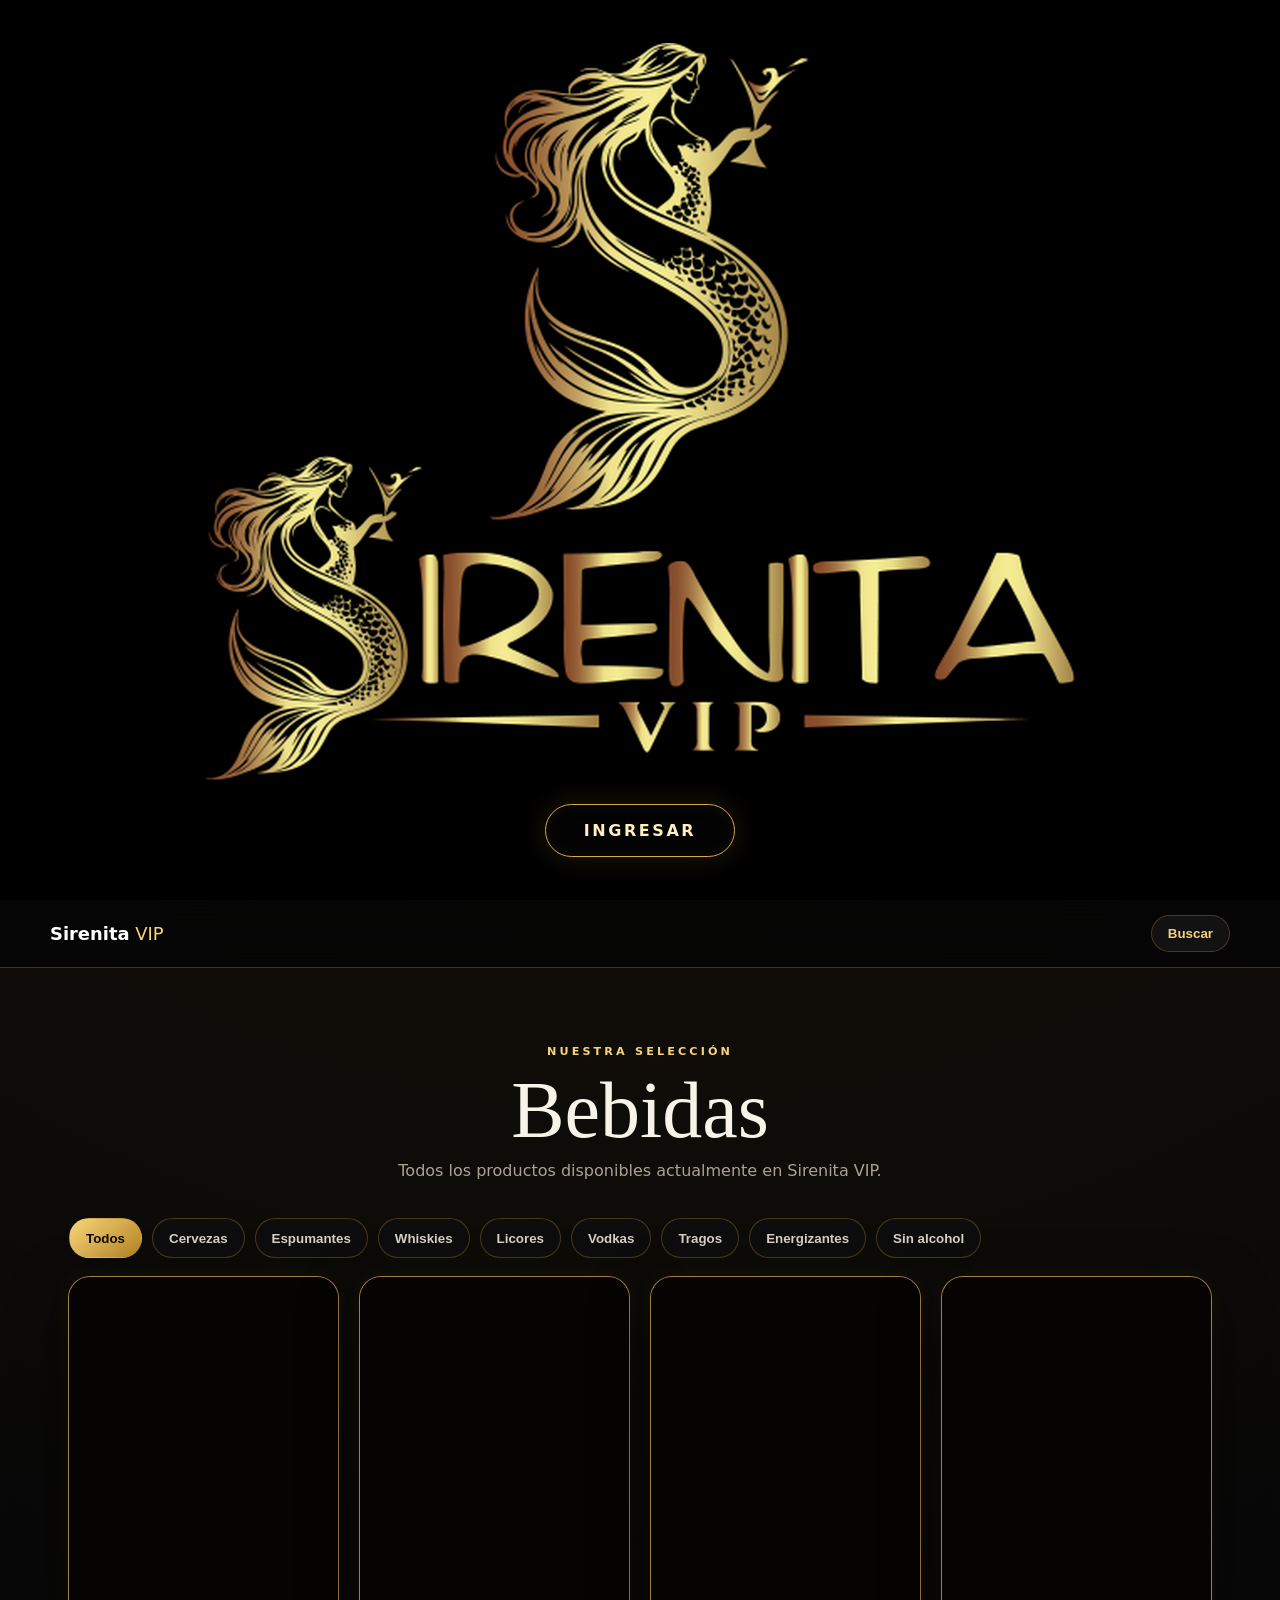
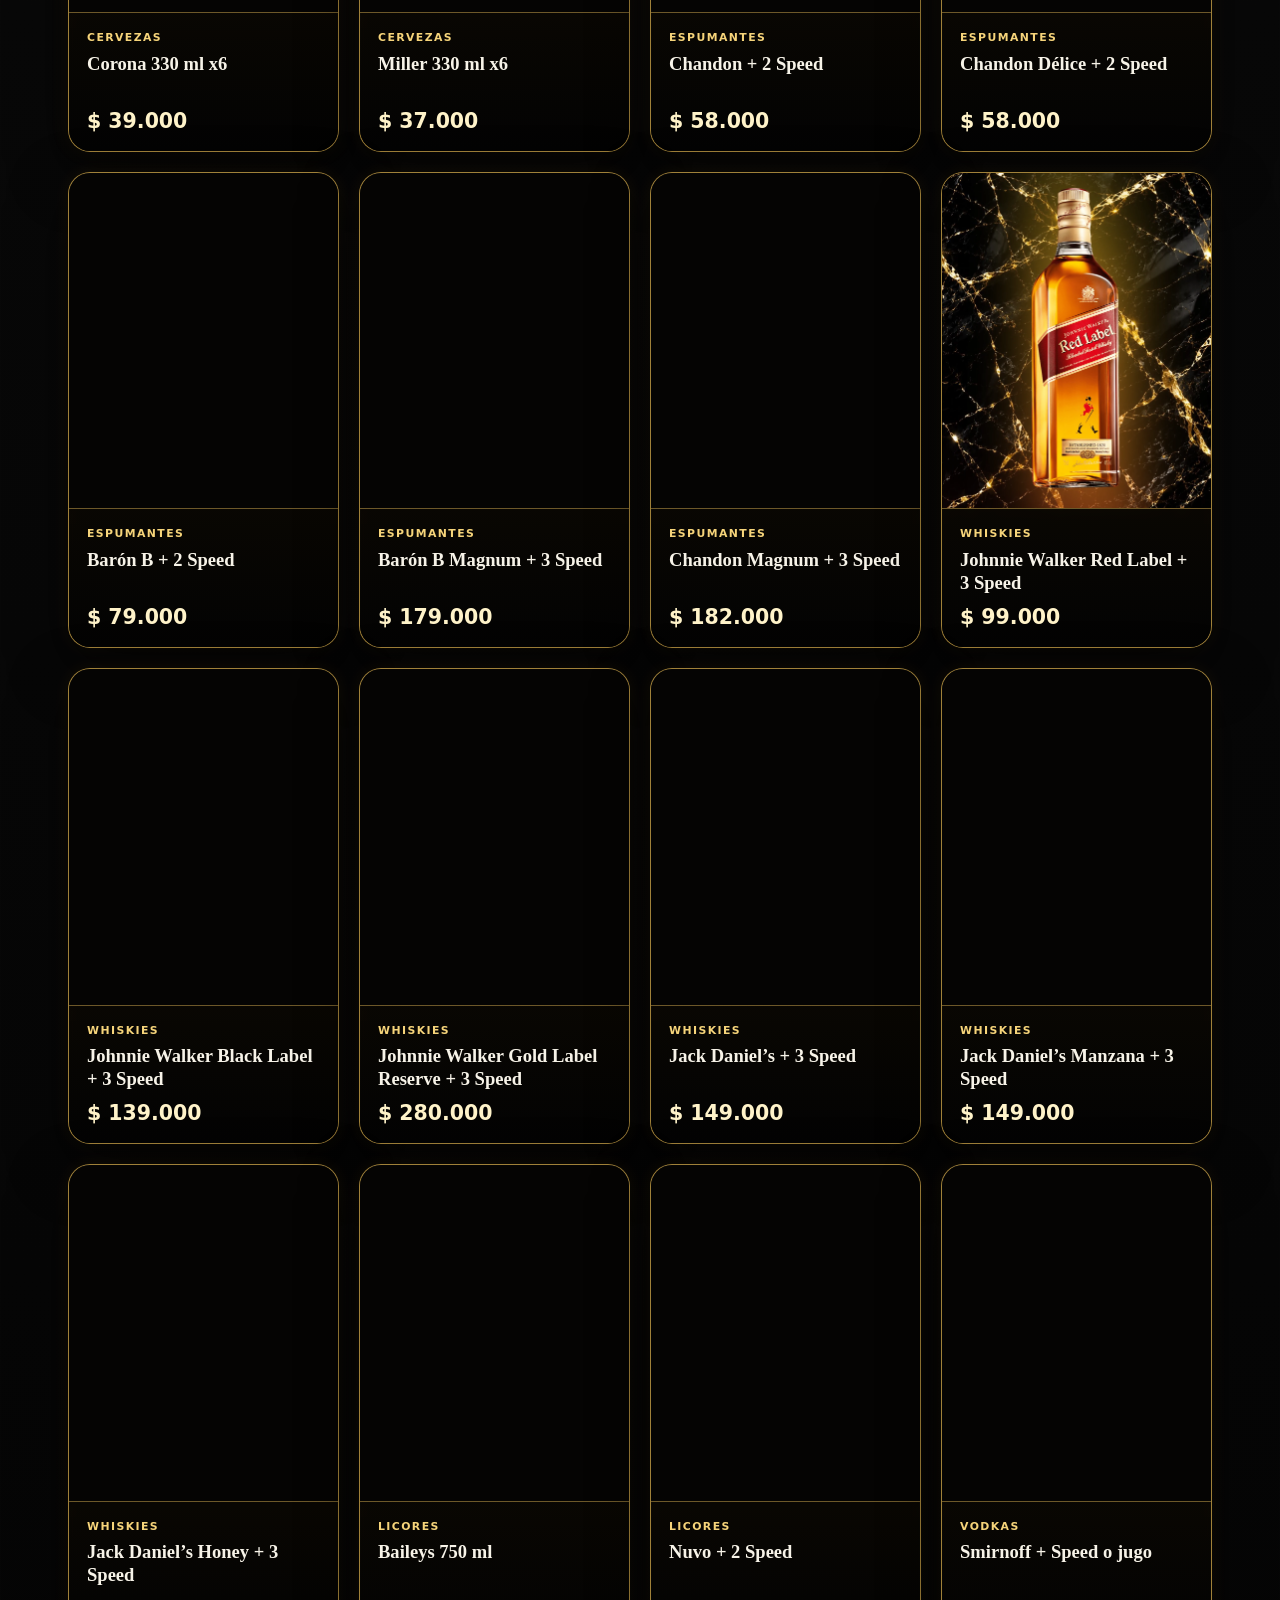
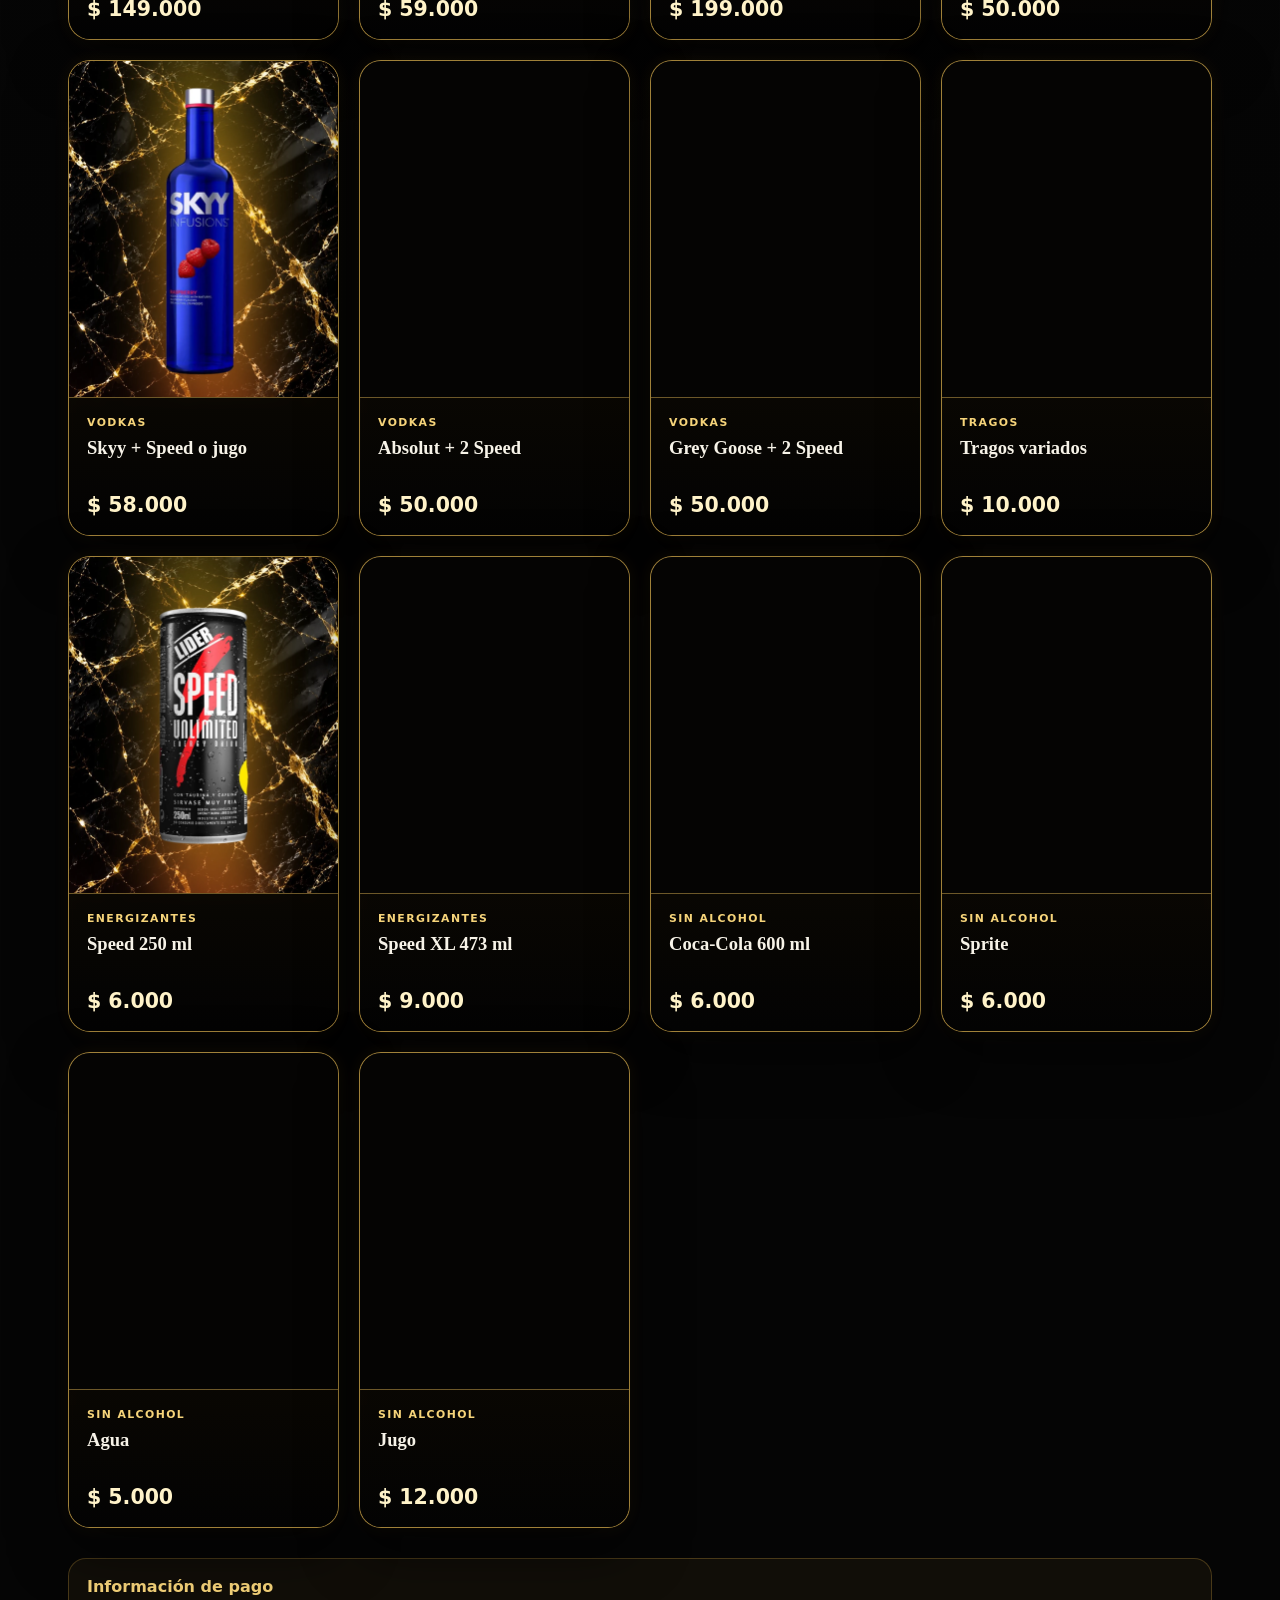
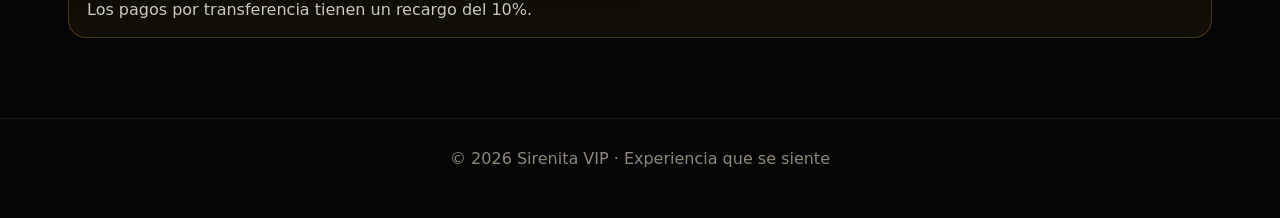
<file: index.html>
<!doctype html>
<html lang="es-AR">
<head>
  <meta charset="utf-8">
  <meta name="viewport" content="width=device-width,initial-scale=1,viewport-fit=cover">
  <meta name="theme-color" content="#050505">
  <meta name="description" content="Carta digital de bebidas de Sirenita VIP.">
  <title>Sirenita VIP — Carta de bebidas</title>
  <link rel="preload" href="assets/logo-oficial.png" as="image">
  <link rel="manifest" href="manifest.webmanifest">
  <link rel="stylesheet" href="styles.css">
  <link rel="stylesheet" href="premium.css?v=11">
  <link rel="stylesheet" href="premium-flat.css?v=11">
  <link rel="stylesheet" href="welcome.css?v=11">
</head>
<body>
  <section class="hero" id="inicio" aria-label="Bienvenida a Sirenita VIP">
    <div class="hero-glow" aria-hidden="true"></div>
    <img class="hero-logo" src="assets/logo-oficial.png" width="1557" height="1320" alt="Sirenita VIP">
    <a class="cta" href="#carta">INGRESAR</a>
  </section>

  <header class="sticky">
    <a class="brand" href="#inicio"><b>Sirenita</b> <em>VIP</em></a>
    <button id="searchBtn" type="button" aria-label="Buscar bebida">Buscar</button>
  </header>

  <main id="carta">
    <div class="intro">
      <span>NUESTRA SELECCIÓN</span>
      <h2>Bebidas</h2>
      <p>Todos los productos disponibles actualmente en Sirenita VIP.</p>
    </div>
    <div id="filters" class="filters" aria-label="Categorías"></div>
    <div id="products" class="grid" aria-live="polite"></div>
    <aside class="notice">
      <strong>Información de pago</strong>
      <span>Los pagos por transferencia tienen un recargo del 10%.</span>
    </aside>
  </main>

  <footer>© 2026 Sirenita VIP · Experiencia que se siente</footer>

  <div class="search" id="search" aria-hidden="true">
    <div class="search-box">
      <label for="q">Buscar bebida</label>
      <input id="q" type="search" autocomplete="off" placeholder="Ej.: Jack Daniel’s, Corona…">
      <button id="closeSearch" type="button">Cerrar</button>
    </div>
  </div>

  <script src="app.js?v=11"></script>
</body>
</html>
</file>
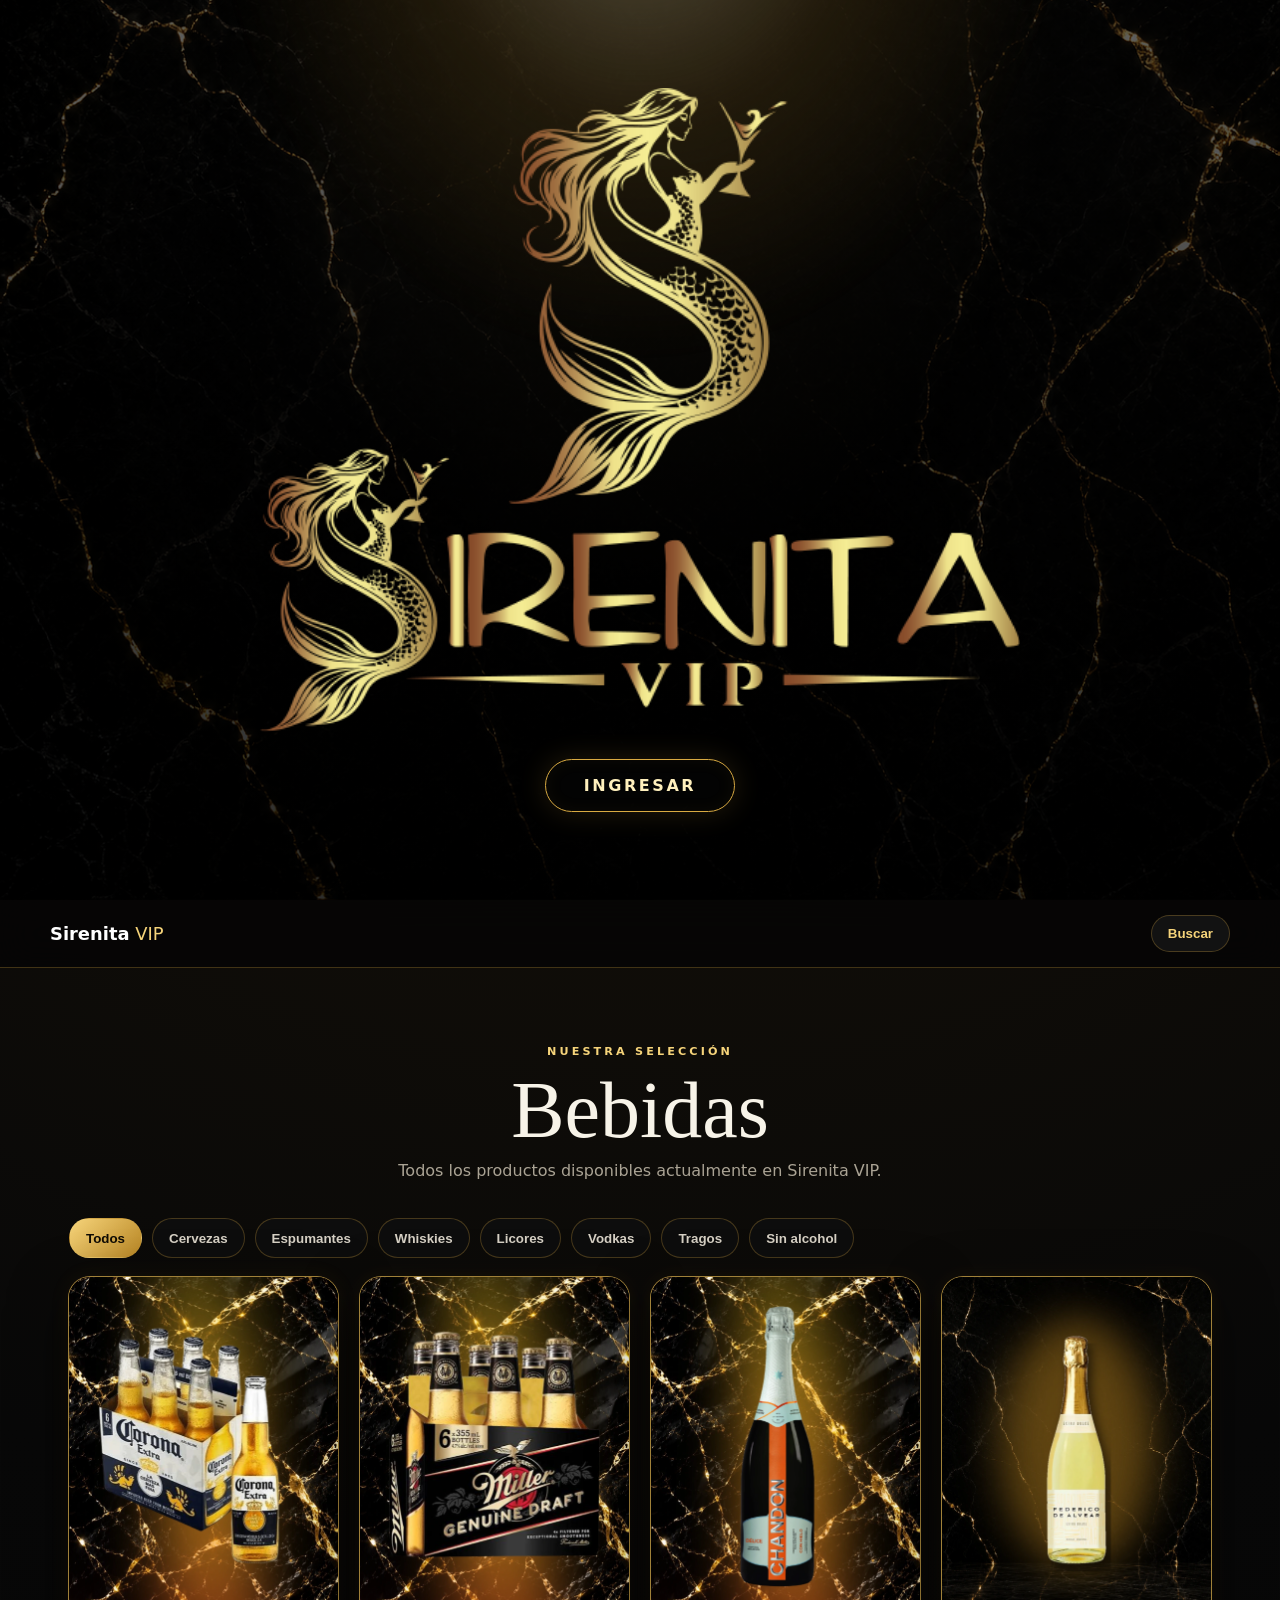
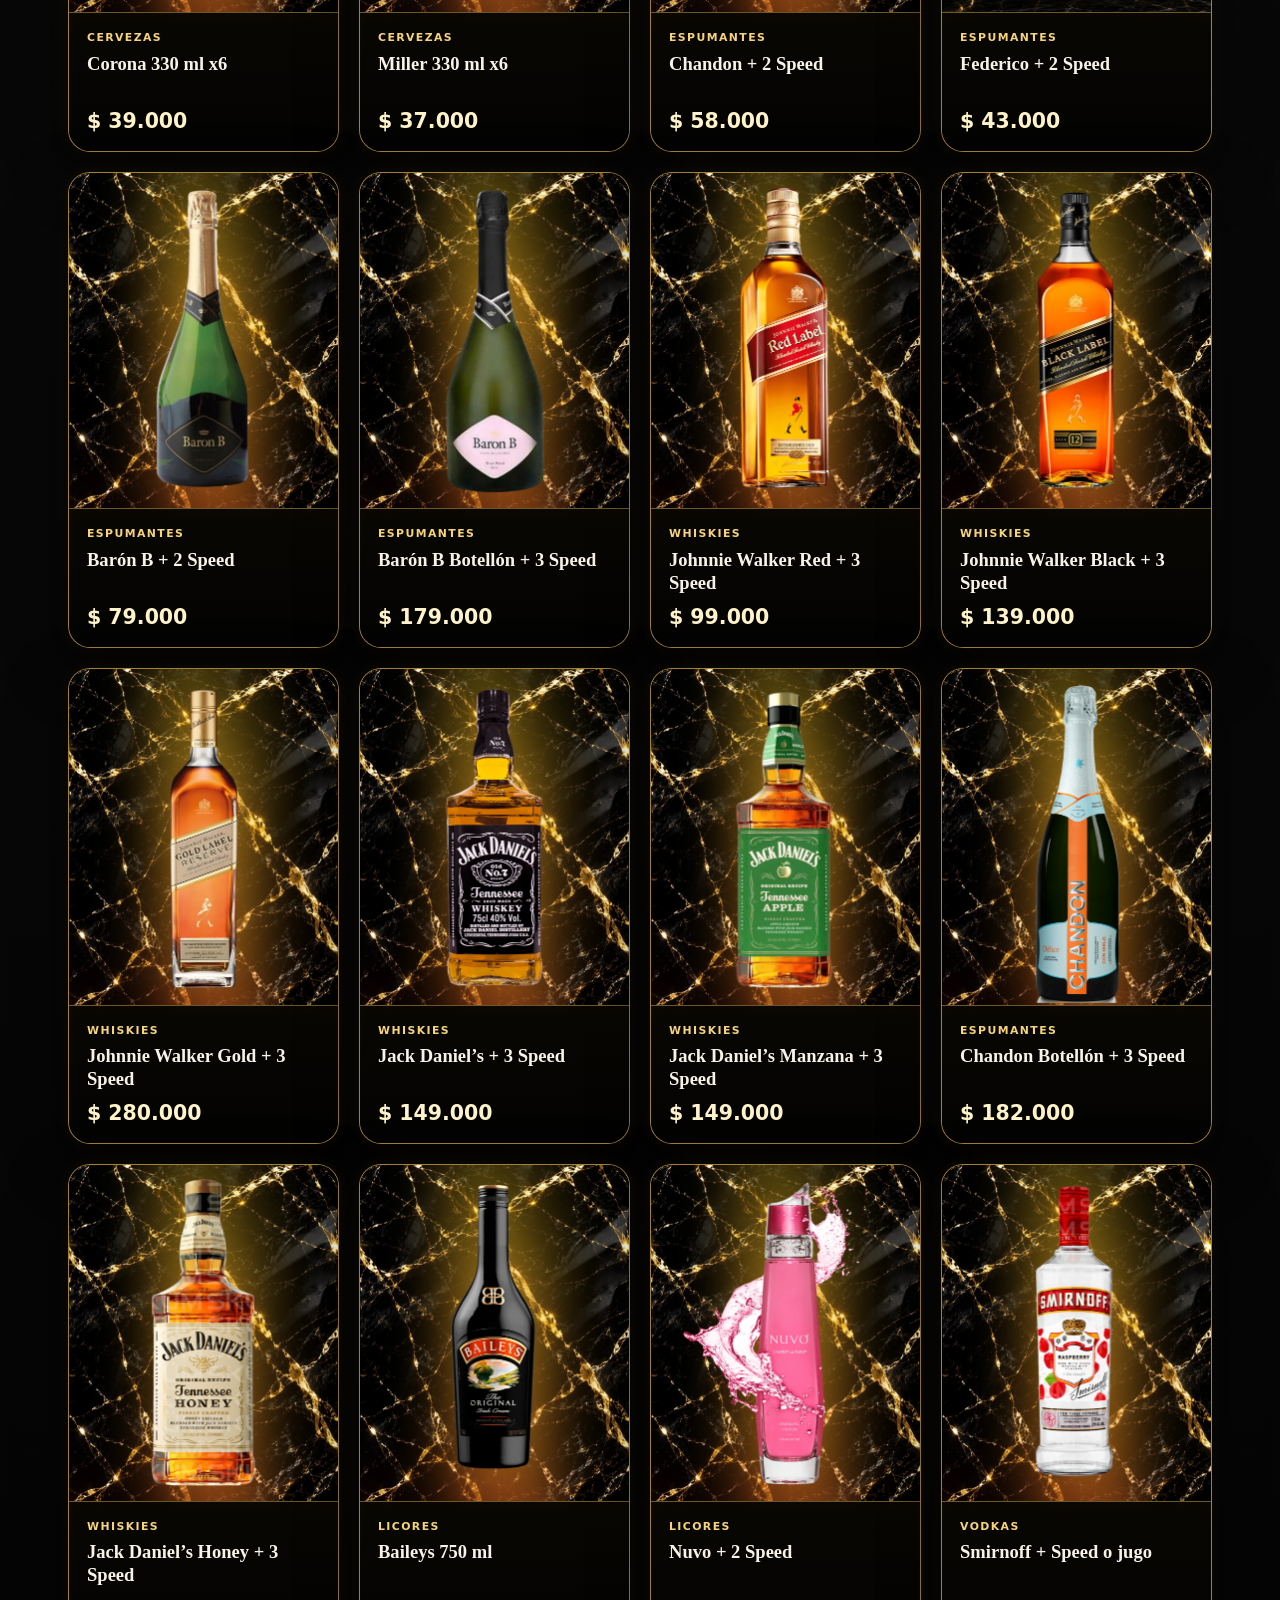
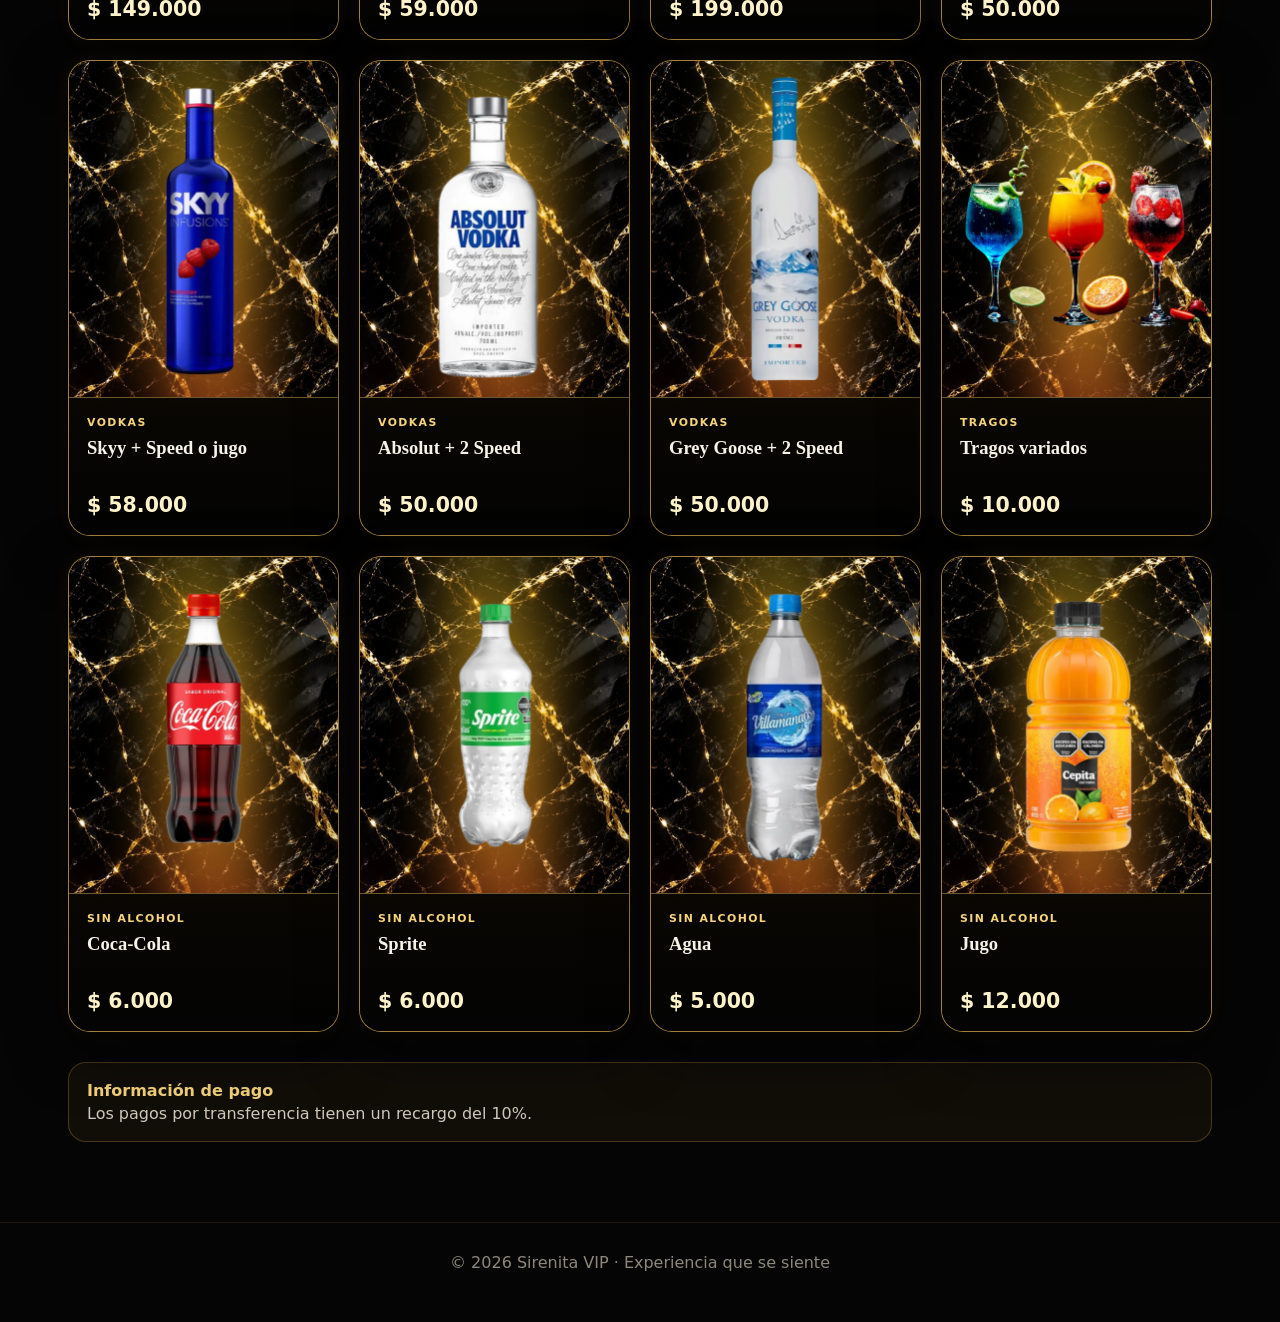
<file: Nueva carpeta/index.html>
<!doctype html>
<html lang="es-AR">
<head>
  <meta charset="utf-8">
  <meta name="viewport" content="width=device-width,initial-scale=1,viewport-fit=cover">
  <meta name="theme-color" content="#050505">
  <meta name="description" content="Carta digital de bebidas de Sirenita VIP.">
  <title>Sirenita VIP — Carta de bebidas</title>
  <link rel="manifest" href="manifest.webmanifest">
  <link rel="stylesheet" href="styles.css">
  <link rel="stylesheet" href="premium.css?v=6">
  <link rel="stylesheet" href="premium-flat.css?v=9">
  <link rel="stylesheet" href="welcome.css?v=9">
</head>
<body>
  <section class="hero" id="inicio" aria-label="Bienvenida a Sirenita VIP">
    <div class="hero-glow" aria-hidden="true"></div>
    <img class="hero-logo" src="assets/PNG%20ORIGINAL%20(1).png" alt="Sirenita VIP">
    <a class="cta" href="#carta">INGRESAR</a>
  </section>

  <header class="sticky">
    <a class="brand" href="#inicio"><b>Sirenita</b> <em>VIP</em></a>
    <button id="searchBtn" aria-label="Buscar bebida">Buscar</button>
  </header>

  <main id="carta">
    <div class="intro">
      <span>NUESTRA SELECCIÓN</span>
      <h2>Bebidas</h2>
      <p>Todos los productos disponibles actualmente en Sirenita VIP.</p>
    </div>
    <div id="filters" class="filters" aria-label="Categorías"></div>
    <div id="products" class="grid" aria-live="polite"></div>
    <aside class="notice">
      <strong>Información de pago</strong>
      <span>Los pagos por transferencia tienen un recargo del 10%.</span>
    </aside>
  </main>

  <footer>© 2026 Sirenita VIP · Experiencia que se siente</footer>

  <div class="search" id="search" aria-hidden="true">
    <div class="search-box">
      <label for="q">Buscar bebida</label>
      <input id="q" autocomplete="off" placeholder="Ej.: Jack Daniel’s, Corona…">
      <button id="closeSearch">Cerrar</button>
    </div>
  </div>

  <script src="app.js?v=9"></script>
</body>
</html>
</file>
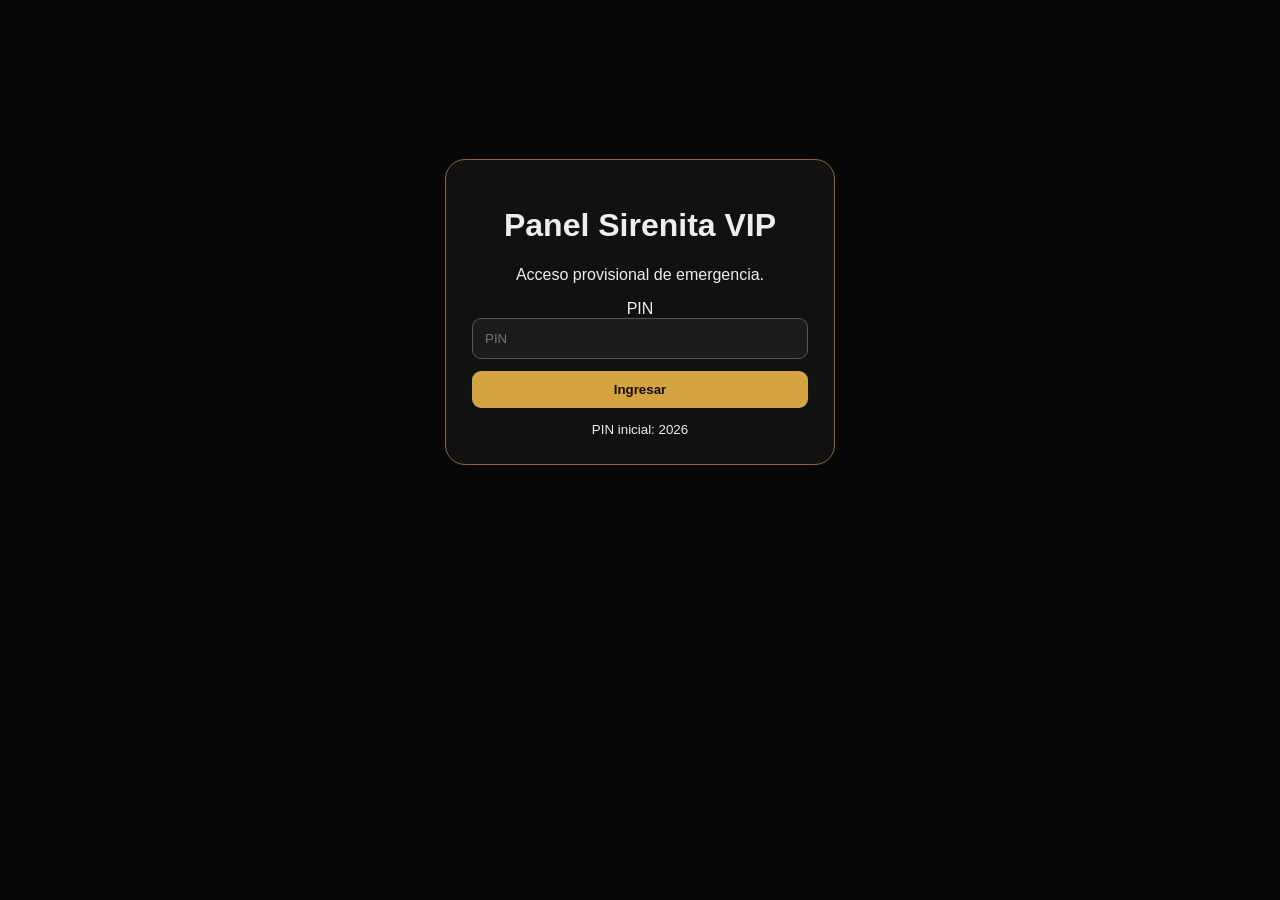
<file: admin.html>
<!doctype html><html lang="es-AR"><head><meta charset="utf-8"><meta name="viewport" content="width=device-width,initial-scale=1"><meta name="robots" content="noindex,nofollow"><title>Administración — Sirenita VIP</title><link rel="stylesheet" href="admin.css?v=11"></head><body><main><div id="login"><h1>Panel Sirenita VIP</h1><p>Acceso provisional de emergencia.</p><label for="pin">PIN</label><input id="pin" type="password" inputmode="numeric" autocomplete="current-password" placeholder="PIN"><button id="enter" type="button">Ingresar</button><small>PIN inicial: 2026</small></div><div id="panel" hidden><header><h1>Productos</h1><div><button id="add" type="button">Agregar</button><button id="reset" type="button">Restaurar carta</button><a href="index.html">Ver menú</a></div></header><p class="notice">Los cambios de este panel se guardan en este navegador. Para sincronizarlos en todos los dispositivos hace falta conectar una base de datos.</p><div id="list"></div></div></main><script src="admin.js?v=11"></script></body></html>
</file>
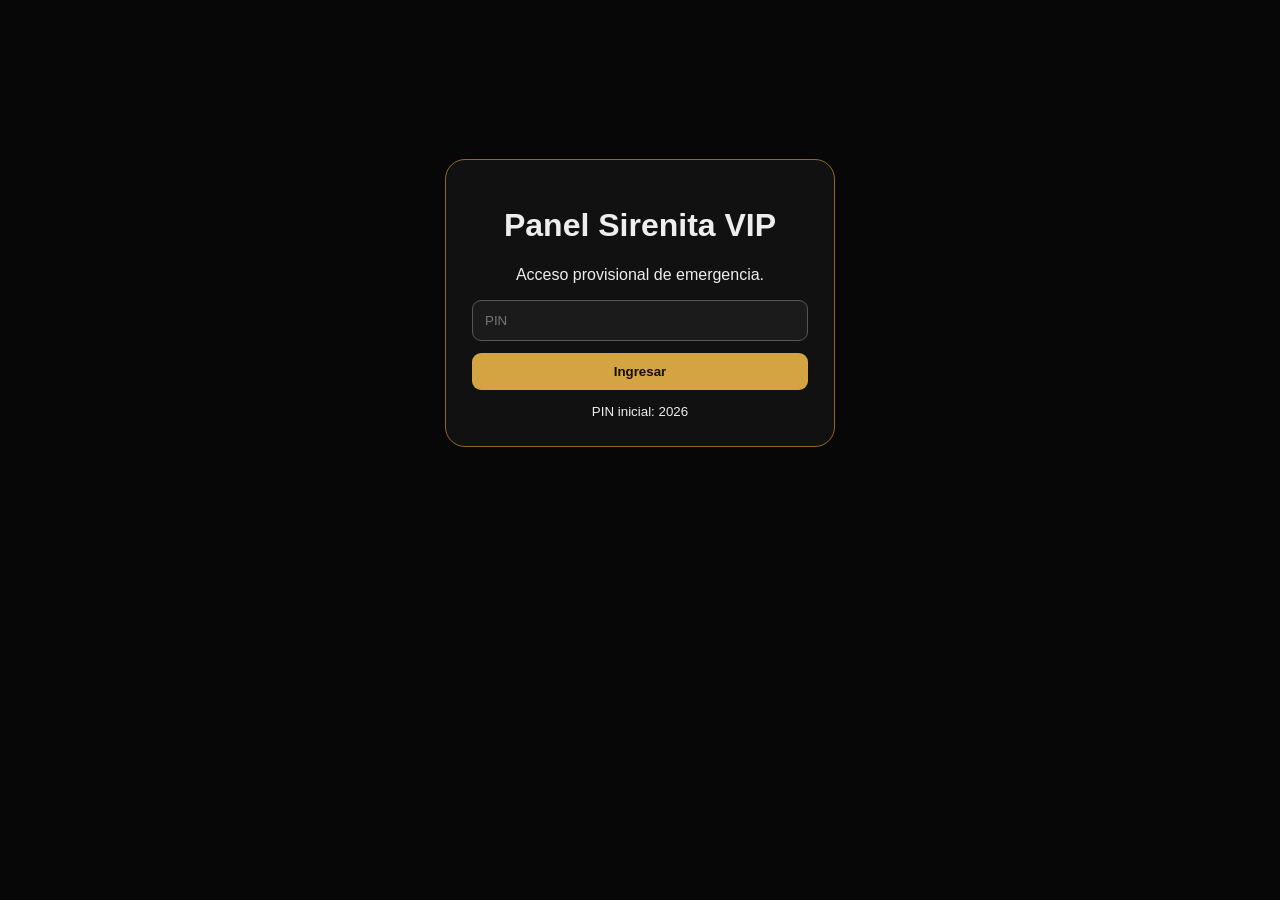
<file: Nueva carpeta/admin.html>
<!doctype html><html lang="es"><head><meta charset="utf-8"><meta name="viewport" content="width=device-width,initial-scale=1"><title>Administración — Sirenita VIP</title><link rel="stylesheet" href="admin.css"></head><body><main><div id="login"><h1>Panel Sirenita VIP</h1><p>Acceso provisional de emergencia.</p><input id="pin" type="password" inputmode="numeric" placeholder="PIN"><button id="enter">Ingresar</button><small>PIN inicial: 2026</small></div><div id="panel" hidden><header><h1>Productos</h1><div><button id="add">Agregar</button><button id="reset">Restaurar carta</button><a href="index.html">Ver menú</a></div></header><p class="notice">Los cambios de este panel se guardan en este navegador. Para sincronizarlos en todos los dispositivos hace falta conectar una base de datos.</p><div id="list"></div></div></main><script src="admin.js?v=7"></script></body></html>
</file>
<file: styles.css>
:root{--bg:#050505;--panel:#101010;--panel2:#151515;--gold:#d9aa42;--gold2:#f6d47a;--text:#f7f3e8;--muted:#aaa394;--line:rgba(217,170,66,.28)}*{box-sizing:border-box}html{scroll-behavior:smooth}body{margin:0;background:radial-gradient(circle at 50% 0,#1b1408 0,#080808 34%,#050505 70%);color:var(--text);font-family:Inter,ui-sans-serif,system-ui,-apple-system,"Segoe UI",sans-serif}.hero{min-height:100svh;display:flex;flex-direction:column;align-items:center;justify-content:center;position:relative;overflow:hidden;padding:18px 18px 42px;text-align:center}.hero:before{content:"";position:absolute;inset:0;background:linear-gradient(180deg,rgba(0,0,0,.08),rgba(0,0,0,.12) 55%,#050505 100%);z-index:1}.hero-glow{position:absolute;width:min(110vw,900px);height:min(110vw,900px);border-radius:50%;background:radial-gradient(circle,rgba(226,172,55,.25),rgba(226,172,55,.05) 42%,transparent 68%);filter:blur(8px)}.hero-logo{position:relative;z-index:2;width:min(92vw,760px);max-height:72svh;object-fit:contain;mix-blend-mode:screen;filter:drop-shadow(0 0 28px rgba(231,183,73,.26));animation:reveal 1s ease both}.hero-copy{position:relative;z-index:3;margin-top:-3vh}.hero-copy span,.intro span{color:var(--gold2);letter-spacing:.28em;font-size:.7rem;font-weight:700}.hero-copy h1{margin:.35rem 0 .25rem;font-family:Georgia,serif;font-size:clamp(2rem,7vw,4.8rem);font-weight:500}.hero-copy p{margin:0 auto 1.25rem;max-width:620px;color:#d5d0c6;font-size:clamp(.95rem,2vw,1.1rem)}.cta{display:inline-flex;align-items:center;justify-content:center;min-width:170px;padding:.92rem 1.25rem;border:1px solid var(--gold);border-radius:999px;color:var(--gold2);text-decoration:none;font-weight:800;letter-spacing:.12em;background:rgba(217,170,66,.06);box-shadow:0 0 30px rgba(217,170,66,.08)}.scroll-cue{position:absolute;z-index:4;bottom:12px;color:var(--gold2);text-decoration:none;font-size:2rem;animation:bob 1.7s infinite}.sticky{position:sticky;top:0;z-index:20;height:68px;display:flex;align-items:center;justify-content:space-between;padding:0 max(18px,calc((100vw - 1180px)/2));backdrop-filter:blur(18px);background:rgba(5,5,5,.84);border-bottom:1px solid var(--line)}.brand{color:white;text-decoration:none;font-size:1.12rem}.brand em{color:var(--gold2);font-style:normal}.sticky button,.search button{border:1px solid var(--line);background:#121212;color:var(--gold2);border-radius:999px;padding:.65rem 1rem;font-weight:700}main{max-width:1180px;margin:auto;padding:72px 18px 80px}.intro{text-align:center;margin-bottom:34px}.intro h2{font-family:Georgia,serif;font-size:clamp(2.6rem,8vw,5rem);font-weight:500;margin:.35rem 0}.intro p{color:var(--muted);margin:0}.filters{display:flex;gap:10px;overflow:auto;padding:4px 1px 18px;scrollbar-width:none}.filters::-webkit-scrollbar{display:none}.filters button{white-space:nowrap;border:1px solid var(--line);background:#0d0d0d;color:#d6d0c4;border-radius:999px;padding:.72rem 1rem;font-weight:700}.filters button.active{background:linear-gradient(135deg,var(--gold2),#b88624);color:#100c04;border-color:transparent}.grid{display:grid;grid-template-columns:repeat(2,minmax(0,1fr));gap:14px}.card{overflow:hidden;border:1px solid var(--line);border-radius:22px;background:linear-gradient(180deg,#151515,#0d0d0d);box-shadow:0 16px 42px rgba(0,0,0,.24);transition:.2s transform,.2s border-color}.card:active{transform:scale(.985)}.image-wrap{aspect-ratio:1/1;display:grid;place-items:center;background:radial-gradient(circle at 50% 35%,#2a2111 0,#12100c 38%,#090909 75%);padding:8px}.image-wrap img{width:100%;height:100%;object-fit:contain;border-radius:16px;filter:saturate(1.06) contrast(1.04)}.card-body{padding:14px 14px 16px}.category{font-size:.68rem;color:var(--gold2);text-transform:uppercase;letter-spacing:.13em;font-weight:800}.card h3{font-family:Georgia,serif;font-size:1rem;line-height:1.25;margin:.45rem 0 .7rem;min-height:2.5em}.price{font-size:1.28rem;color:#fff3c9;font-weight:900}.notice{margin:30px 0 0;border:1px solid var(--line);border-radius:18px;padding:18px;background:rgba(217,170,66,.06);display:flex;flex-direction:column;gap:4px}.notice strong{color:var(--gold2)}.notice span{color:#d0c9ba}footer{text-align:center;color:#8e887c;padding:30px 18px 50px;border-top:1px solid rgba(217,170,66,.12)}.search{position:fixed;inset:0;z-index:50;background:rgba(0,0,0,.76);backdrop-filter:blur(12px);display:none;align-items:flex-start;justify-content:center;padding:86px 18px}.search.open{display:flex}.search-box{width:min(680px,100%);display:grid;grid-template-columns:1fr auto;gap:12px;background:#111;border:1px solid var(--line);border-radius:22px;padding:18px}.search label{grid-column:1/-1;color:var(--gold2);font-weight:800}.search input{min-width:0;border:1px solid #34302a;background:#080808;color:white;border-radius:14px;padding:14px;font-size:1rem;outline:none}.search input:focus{border-color:var(--gold)}@media(min-width:720px){.grid{grid-template-columns:repeat(3,minmax(0,1fr));gap:20px}.card h3{font-size:1.16rem}.card-body{padding:18px}}@media(min-width:1040px){.grid{grid-template-columns:repeat(4,minmax(0,1fr))}.card:hover{transform:translateY(-4px);border-color:rgba(246,212,122,.65)}}@media(max-height:700px){.hero-logo{max-height:61svh}.hero-copy p{display:none}}@keyframes reveal{from{opacity:0;transform:scale(.92)}to{opacity:1;transform:scale(1)}}@keyframes bob{0%,100%{transform:translateY(0)}50%{transform:translateY(6px)}}
</file>
<file: premium.css>
.card {
  position: relative;
  isolation: isolate;
  background-image:
    linear-gradient(180deg, rgba(0, 0, 0, 0.02) 0%, rgba(0, 0, 0, 0.08) 68%, rgba(2, 2, 2, 0.94) 100%),
    url("assets/marble-gold-v2.png");
  background-size: cover;
  background-position: center;
  border-color: rgba(255, 205, 91, 0.62);
  box-shadow:
    0 20px 56px rgba(0, 0, 0, 0.62),
    0 0 20px rgba(214, 151, 33, 0.08),
    inset 0 0 0 1px rgba(255, 226, 154, 0.10),
    inset 0 1px 0 rgba(255, 236, 188, 0.18);
}

.image-wrap {
  position: relative;
  z-index: 0;
  aspect-ratio: 4 / 5;
  overflow: hidden;
  padding: 0;
  background: #080604;
}

.image-wrap::before,
.image-wrap::after { display: none; }

.image-wrap img {
  position: relative;
  z-index: 2;
  width: 100%;
  height: 100%;
  margin: 0;
  object-fit: cover;
  border-radius: 0;
  filter:
    saturate(1.04)
    contrast(1.03)
    brightness(1.02);
}

.card-body {
  position: relative;
  z-index: 3;
  margin-top: -1px;
  background: linear-gradient(180deg, rgba(11, 8, 3, 0.82), rgba(3, 3, 3, 0.98));
  border-top: 1px solid rgba(255, 205, 93, 0.42);
  backdrop-filter: blur(5px);
}

.card::after {
  content: "";
  position: absolute;
  inset: 0;
  z-index: 4;
  pointer-events: none;
  border-radius: inherit;
  background: linear-gradient(118deg, transparent 0 38%, rgba(255, 239, 196, 0.06) 47%, transparent 56%);
  mix-blend-mode: screen;
}

@media (max-width: 719px) {
  .card { border-radius: 18px; }
  .card-body { padding: 12px 11px 14px; }
}
</file>
<file: premium-flat.css>
.card {
  background: #050403;
}

.image-wrap {
  aspect-ratio: 4 / 5;
  padding: 0;
  background: #050403;
}

.image-wrap::before,
.image-wrap::after,
.card::after {
  display: none;
}

.image-wrap img {
  width: 100%;
  height: 100%;
  margin: 0;
  object-fit: cover;
  border-radius: 0;
  filter: none;
}
</file>
<file: welcome.css>
/* Pantalla de bienvenida: PNG original completo, sin filtros ni modificaciones. */
.hero {
  gap: clamp(14px, 2.5svh, 26px);
  padding: clamp(12px, 2svh, 22px) 12px;
  background: #000;
}

.hero::before,
.hero-glow {
  display: none;
}

.hero-logo {
  display: block;
  position: relative;
  z-index: 2;
  width: auto;
  height: auto;
  max-width: min(96vw, 980px);
  max-height: min(82svh, calc(100svh - 104px));
  object-fit: contain;
  mix-blend-mode: normal;
  filter: none;
  animation: none;
}

@media (orientation: portrait) {
  .hero-logo { width: 96vw; }
}

.hero > .cta {
  position: relative;
  z-index: 3;
  flex: 0 0 auto;
  min-width: 190px;
  padding: 1rem 1.45rem;
  color: #fff0bd;
  letter-spacing: .16em;
  background: rgba(5, 5, 5, .72);
  box-shadow: 0 0 28px rgba(217, 170, 66, .16), inset 0 0 18px rgba(217, 170, 66, .05);
  transition: background-color .2s, border-color .2s, transform .2s;
}

.hero > .cta:hover,
.hero > .cta:focus-visible {
  background: rgba(217, 170, 66, .14);
  border-color: var(--gold2);
  outline: none;
}

.hero > .cta:active {
  transform: scale(.98);
}

@media (max-height: 700px) {
  .hero {
    gap: 12px;
    padding-block: 10px;
  }

  .hero-logo {
    max-height: min(80svh, calc(100svh - 86px));
  }

  .hero > .cta {
    padding: .78rem 1.2rem;
  }
}

@media (prefers-reduced-motion: reduce) {
  html {
    scroll-behavior: auto;
  }
}
</file>
<file: Nueva carpeta/styles.css>
:root{--bg:#050505;--panel:#101010;--panel2:#151515;--gold:#d9aa42;--gold2:#f6d47a;--text:#f7f3e8;--muted:#aaa394;--line:rgba(217,170,66,.28)}*{box-sizing:border-box}html{scroll-behavior:smooth}body{margin:0;background:radial-gradient(circle at 50% 0,#1b1408 0,#080808 34%,#050505 70%);color:var(--text);font-family:Inter,ui-sans-serif,system-ui,-apple-system,"Segoe UI",sans-serif}.hero{min-height:100svh;display:flex;flex-direction:column;align-items:center;justify-content:center;position:relative;overflow:hidden;padding:18px 18px 42px;text-align:center}.hero:before{content:"";position:absolute;inset:0;background:linear-gradient(180deg,rgba(0,0,0,.08),rgba(0,0,0,.12) 55%,#050505 100%);z-index:1}.hero-glow{position:absolute;width:min(110vw,900px);height:min(110vw,900px);border-radius:50%;background:radial-gradient(circle,rgba(226,172,55,.25),rgba(226,172,55,.05) 42%,transparent 68%);filter:blur(8px)}.hero-logo{position:relative;z-index:2;width:min(92vw,760px);max-height:72svh;object-fit:contain;mix-blend-mode:screen;filter:drop-shadow(0 0 28px rgba(231,183,73,.26));animation:reveal 1s ease both}.hero-copy{position:relative;z-index:3;margin-top:-3vh}.hero-copy span,.intro span{color:var(--gold2);letter-spacing:.28em;font-size:.7rem;font-weight:700}.hero-copy h1{margin:.35rem 0 .25rem;font-family:Georgia,serif;font-size:clamp(2rem,7vw,4.8rem);font-weight:500}.hero-copy p{margin:0 auto 1.25rem;max-width:620px;color:#d5d0c6;font-size:clamp(.95rem,2vw,1.1rem)}.cta{display:inline-flex;align-items:center;justify-content:center;min-width:170px;padding:.92rem 1.25rem;border:1px solid var(--gold);border-radius:999px;color:var(--gold2);text-decoration:none;font-weight:800;letter-spacing:.12em;background:rgba(217,170,66,.06);box-shadow:0 0 30px rgba(217,170,66,.08)}.scroll-cue{position:absolute;z-index:4;bottom:12px;color:var(--gold2);text-decoration:none;font-size:2rem;animation:bob 1.7s infinite}.sticky{position:sticky;top:0;z-index:20;height:68px;display:flex;align-items:center;justify-content:space-between;padding:0 max(18px,calc((100vw - 1180px)/2));backdrop-filter:blur(18px);background:rgba(5,5,5,.84);border-bottom:1px solid var(--line)}.brand{color:white;text-decoration:none;font-size:1.12rem}.brand em{color:var(--gold2);font-style:normal}.sticky button,.search button{border:1px solid var(--line);background:#121212;color:var(--gold2);border-radius:999px;padding:.65rem 1rem;font-weight:700}main{max-width:1180px;margin:auto;padding:72px 18px 80px}.intro{text-align:center;margin-bottom:34px}.intro h2{font-family:Georgia,serif;font-size:clamp(2.6rem,8vw,5rem);font-weight:500;margin:.35rem 0}.intro p{color:var(--muted);margin:0}.filters{display:flex;gap:10px;overflow:auto;padding:4px 1px 18px;scrollbar-width:none}.filters::-webkit-scrollbar{display:none}.filters button{white-space:nowrap;border:1px solid var(--line);background:#0d0d0d;color:#d6d0c4;border-radius:999px;padding:.72rem 1rem;font-weight:700}.filters button.active{background:linear-gradient(135deg,var(--gold2),#b88624);color:#100c04;border-color:transparent}.grid{display:grid;grid-template-columns:repeat(2,minmax(0,1fr));gap:14px}.card{overflow:hidden;border:1px solid var(--line);border-radius:22px;background:linear-gradient(180deg,#151515,#0d0d0d);box-shadow:0 16px 42px rgba(0,0,0,.24);transition:.2s transform,.2s border-color}.card:active{transform:scale(.985)}.image-wrap{aspect-ratio:1/1;display:grid;place-items:center;background:radial-gradient(circle at 50% 35%,#2a2111 0,#12100c 38%,#090909 75%);padding:8px}.image-wrap img{width:100%;height:100%;object-fit:contain;border-radius:16px;filter:saturate(1.06) contrast(1.04)}.card-body{padding:14px 14px 16px}.category{font-size:.68rem;color:var(--gold2);text-transform:uppercase;letter-spacing:.13em;font-weight:800}.card h3{font-family:Georgia,serif;font-size:1rem;line-height:1.25;margin:.45rem 0 .7rem;min-height:2.5em}.price{font-size:1.28rem;color:#fff3c9;font-weight:900}.notice{margin:30px 0 0;border:1px solid var(--line);border-radius:18px;padding:18px;background:rgba(217,170,66,.06);display:flex;flex-direction:column;gap:4px}.notice strong{color:var(--gold2)}.notice span{color:#d0c9ba}footer{text-align:center;color:#8e887c;padding:30px 18px 50px;border-top:1px solid rgba(217,170,66,.12)}.search{position:fixed;inset:0;z-index:50;background:rgba(0,0,0,.76);backdrop-filter:blur(12px);display:none;align-items:flex-start;justify-content:center;padding:86px 18px}.search.open{display:flex}.search-box{width:min(680px,100%);display:grid;grid-template-columns:1fr auto;gap:12px;background:#111;border:1px solid var(--line);border-radius:22px;padding:18px}.search label{grid-column:1/-1;color:var(--gold2);font-weight:800}.search input{min-width:0;border:1px solid #34302a;background:#080808;color:white;border-radius:14px;padding:14px;font-size:1rem;outline:none}.search input:focus{border-color:var(--gold)}@media(min-width:720px){.grid{grid-template-columns:repeat(3,minmax(0,1fr));gap:20px}.card h3{font-size:1.16rem}.card-body{padding:18px}}@media(min-width:1040px){.grid{grid-template-columns:repeat(4,minmax(0,1fr))}.card:hover{transform:translateY(-4px);border-color:rgba(246,212,122,.65)}}@media(max-height:700px){.hero-logo{max-height:61svh}.hero-copy p{display:none}}@keyframes reveal{from{opacity:0;transform:scale(.92)}to{opacity:1;transform:scale(1)}}@keyframes bob{0%,100%{transform:translateY(0)}50%{transform:translateY(6px)}}
</file>
<file: Nueva carpeta/premium.css>
.card {
  position: relative;
  isolation: isolate;
  background-image:
    linear-gradient(180deg, rgba(0, 0, 0, 0.02) 0%, rgba(0, 0, 0, 0.08) 68%, rgba(2, 2, 2, 0.94) 100%),
    url("assets/marble-gold-v2.png");
  background-size: cover;
  background-position: center;
  border-color: rgba(255, 205, 91, 0.62);
  box-shadow:
    0 20px 56px rgba(0, 0, 0, 0.62),
    0 0 20px rgba(214, 151, 33, 0.08),
    inset 0 0 0 1px rgba(255, 226, 154, 0.10),
    inset 0 1px 0 rgba(255, 236, 188, 0.18);
}

.image-wrap {
  position: relative;
  z-index: 0;
  aspect-ratio: 4 / 5;
  overflow: hidden;
  padding: 0;
  background: transparent;
}

.image-wrap::before {
  content: "";
  position: absolute;
  z-index: -1;
  width: 78%;
  height: 90%;
  left: 11%;
  top: 3%;
  border-radius: 50%;
  background: radial-gradient(
    ellipse at center,
    rgba(255, 231, 166, 0.60) 0%,
    rgba(242, 178, 63, 0.42) 22%,
    rgba(190, 112, 14, 0.22) 43%,
    rgba(92, 50, 5, 0.08) 59%,
    transparent 72%
  );
  filter: blur(17px);
}

.image-wrap::after {
  content: "";
  position: absolute;
  inset: auto 15% 0 15%;
  height: 15%;
  border-radius: 50%;
  background: radial-gradient(ellipse, rgba(255, 218, 124, 0.38) 0%, rgba(207, 133, 28, 0.20) 34%, transparent 72%);
  filter: blur(10px);
}

.image-wrap img {
  position: relative;
  z-index: 2;
  width: 112%;
  height: 112%;
  margin: -5% -6%;
  object-fit: contain;
  border-radius: 0;
  filter:
    saturate(1.10)
    contrast(1.08)
    brightness(1.03)
    drop-shadow(0 0 8px rgba(255, 210, 106, 0.32))
    drop-shadow(0 20px 15px rgba(0, 0, 0, 0.68));
}

.card-body {
  position: relative;
  z-index: 3;
  margin-top: -1px;
  background: linear-gradient(180deg, rgba(11, 8, 3, 0.82), rgba(3, 3, 3, 0.98));
  border-top: 1px solid rgba(255, 205, 93, 0.42);
  backdrop-filter: blur(5px);
}

.card::after {
  content: "";
  position: absolute;
  inset: 0;
  z-index: 4;
  pointer-events: none;
  border-radius: inherit;
  background: linear-gradient(118deg, transparent 0 38%, rgba(255, 239, 196, 0.06) 47%, transparent 56%);
  mix-blend-mode: screen;
}

@media (max-width: 719px) {
  .image-wrap img {
    width: 118%;
    height: 118%;
    margin: -8% -9%;
  }
}
</file>
<file: Nueva carpeta/premium-flat.css>
.card {
  background: #050403;
}

.image-wrap {
  aspect-ratio: 4 / 5;
  padding: 0;
  overflow: hidden;
  background: #050403;
}

.image-wrap::before,
.image-wrap::after,
.card::after {
  display: none;
}

.image-wrap img {
  display: block;
  width: 100%;
  height: 100%;
  margin: 0;
  object-fit: cover;
  object-position: center center;
  border-radius: 0;
  filter: none;
  transform: none;
}
</file>
<file: Nueva carpeta/welcome.css>
/* Pantalla de bienvenida: el logo original se muestra completo y sin filtros. */
.hero {
  gap: clamp(18px, 3svh, 32px);
  padding: clamp(22px, 4svh, 44px) 18px;
  background: #030303 url("assets/marble-gold-v2.png") center / cover no-repeat;
}

.hero::before {
  background:
    linear-gradient(180deg, rgba(0, 0, 0, .62), rgba(0, 0, 0, .82)),
    radial-gradient(ellipse at 50% -10%, rgba(255, 220, 135, .22), transparent 48%);
}

.hero-glow {
  z-index: 1;
  top: -18%;
  left: 50%;
  width: min(94vw, 860px);
  height: 58%;
  transform: translateX(-50%);
  border-radius: 0;
  background: radial-gradient(ellipse at top, rgba(255, 237, 188, .30), rgba(218, 158, 45, .10) 38%, transparent 70%);
  filter: blur(16px);
}

.hero-logo {
  display: block;
  width: min(80vw, 760px);
  max-width: 100%;
  max-height: 72svh;
  object-fit: contain;
  mix-blend-mode: normal;
  filter: none;
  animation: none;
}

.hero > .cta {
  position: relative;
  z-index: 3;
  min-width: 190px;
  padding: 1rem 1.45rem;
  color: #fff0bd;
  letter-spacing: .16em;
  background: rgba(5, 5, 5, .72);
  box-shadow: 0 0 28px rgba(217, 170, 66, .16), inset 0 0 18px rgba(217, 170, 66, .05);
  transition: background-color .2s, border-color .2s, transform .2s;
}

.hero > .cta:hover,
.hero > .cta:focus-visible {
  background: rgba(217, 170, 66, .14);
  border-color: var(--gold2);
  outline: none;
}

.hero > .cta:active { transform: scale(.98); }

@media (max-height: 700px) {
  .hero { gap: 14px; padding-block: 16px; }
  .hero-logo { max-height: 68svh; }
  .hero > .cta { padding: .78rem 1.2rem; }
}

@media (prefers-reduced-motion: reduce) {
  html { scroll-behavior: auto; }
}
</file>
<file: admin.css>
*{box-sizing:border-box}body{margin:0;background:#070707;color:#eee;font-family:Arial,sans-serif}main{max-width:1000px;margin:auto;padding:24px}#login{max-width:390px;margin:15vh auto;background:#111;padding:26px;border:1px solid #8d6a2a;border-radius:20px;text-align:center}input,select{width:100%;padding:12px;background:#1b1b1b;border:1px solid #555;color:#fff;border-radius:9px}button,a{display:inline-block;padding:11px 14px;border:0;border-radius:9px;background:#d4a442;color:#130d04;text-decoration:none;font-weight:bold}#login button{width:100%;margin:12px 0}header{display:flex;justify-content:space-between;gap:12px;align-items:center;flex-wrap:wrap}.notice{background:#2a1d08;border:1px solid #8f6928;padding:12px;border-radius:12px;color:#f3d79b}.row{display:grid;grid-template-columns:70px 2fr 1fr 1fr auto;gap:9px;align-items:center;background:#111;border:1px solid #2d2d2d;border-radius:14px;padding:10px;margin:9px 0}.row img{width:64px;height:64px;object-fit:cover;border-radius:9px}.row .actions{display:flex;gap:6px}.danger{background:#7f2323;color:white}@media(max-width:720px){.row{grid-template-columns:58px 1fr}.row img{grid-row:span 3}.row .actions{grid-column:2}.row input,.row select{grid-column:2}}
</file>
<file: Nueva carpeta/admin.css>
*{box-sizing:border-box}body{margin:0;background:#070707;color:#eee;font-family:Arial,sans-serif}main{max-width:1000px;margin:auto;padding:24px}#login{max-width:390px;margin:15vh auto;background:#111;padding:26px;border:1px solid #8d6a2a;border-radius:20px;text-align:center}input,select{width:100%;padding:12px;background:#1b1b1b;border:1px solid #555;color:#fff;border-radius:9px}button,a{display:inline-block;padding:11px 14px;border:0;border-radius:9px;background:#d4a442;color:#130d04;text-decoration:none;font-weight:bold}#login button{width:100%;margin:12px 0}header{display:flex;justify-content:space-between;gap:12px;align-items:center;flex-wrap:wrap}.notice{background:#2a1d08;border:1px solid #8f6928;padding:12px;border-radius:12px;color:#f3d79b}.row{display:grid;grid-template-columns:70px 2fr 1fr 1fr auto;gap:9px;align-items:center;background:#111;border:1px solid #2d2d2d;border-radius:14px;padding:10px;margin:9px 0}.row img{width:64px;height:64px;object-fit:cover;border-radius:9px}.row .actions{display:flex;gap:6px}.danger{background:#7f2323;color:white}@media(max-width:720px){.row{grid-template-columns:58px 1fr}.row img{grid-row:span 3}.row .actions{grid-column:2}.row input,.row select{grid-column:2}}
</file>
